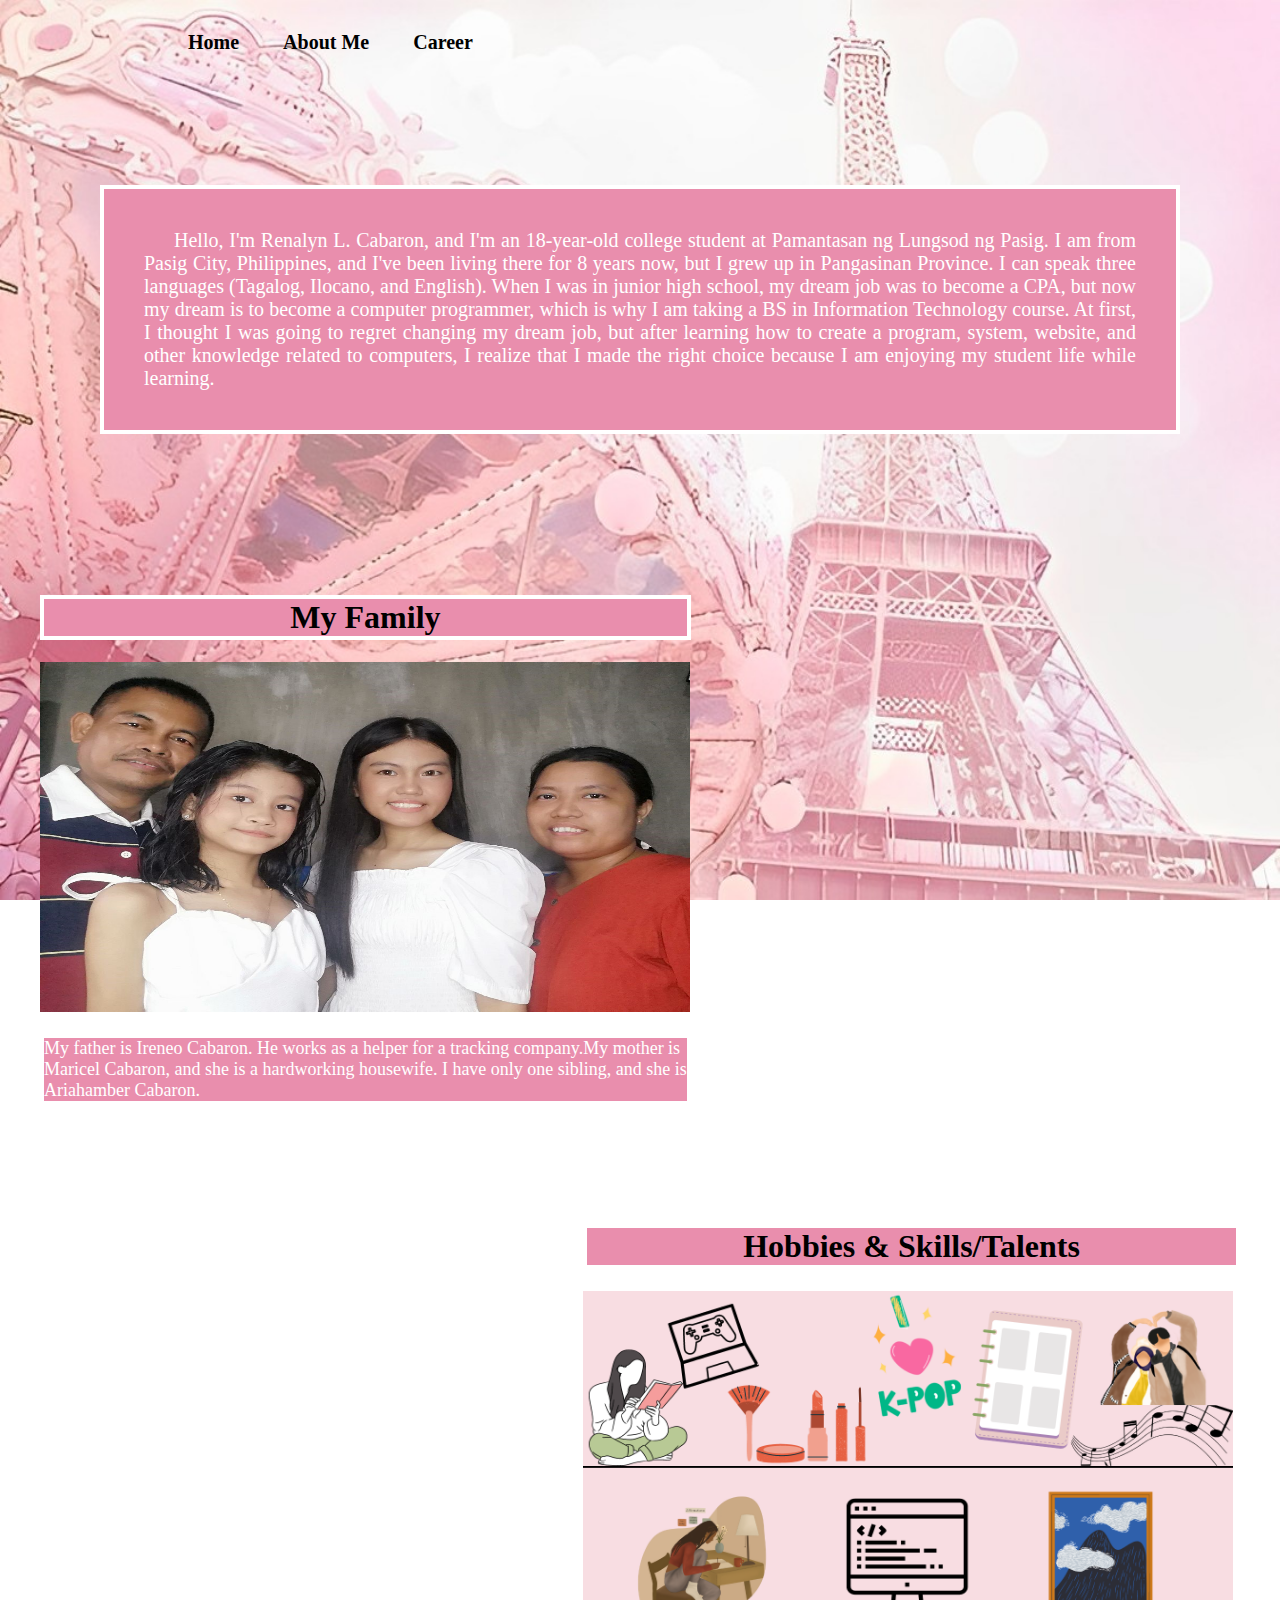
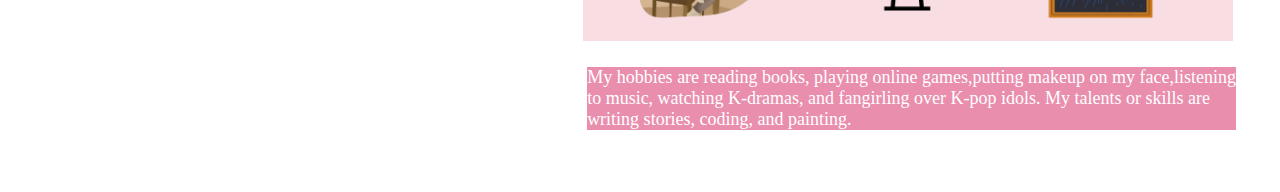
<file: aboutme.html>
<!DOCTYPE html>
<html>
<head>
<style type="text/css">
body{
	margin: 0;
	padding: 0;
	box-sizing: border-box;
	background-image: url('Pink.jpg');
	background-repeat: no-repeat;
	background-attachment: fixed;
	background-size:100% 100% ;
}

li, a {
	font-family: "Andika";
	font-weight: 500;
	font-size: 20px;
	color: #000000;
	text-decoration: none;
}

header{
	display: flex;
	justify-content: space-between;
	align-items: center;
	padding: 15px 10%;	
}

.navlinks{
	list-style: none;

}

.navlinks li{
	display: inline-block;
	padding: 0px 20px;
}

.navlinks li a{
	transition: all 1s ease 0s;
}

.navlinks li a:hover{
	color: #E98EAD;
}

.aboutme p {
	padding: 40px;
	margin: 100px 100px 100px 100px;
	border: 4px solid #fff;
    background:#E98EAD;
    background-size: cover;
    background-repeat: no-repeat;
	color: #FFF;
	text-indent: 30px;
	text-align: justify;
	font-size: 20px;
}

.aboutfam {
	padding-left: 50px;
	margin: 30px;
	padding: 10px;
	float: left;

}

.aboutfam h1, p{
	text-align: center;
	border: 4px solid #fff;
	background:#E98EAD;
}

.aboutfam p {
	text-align: justify;
	font-size: 18px;
	color: #FFF;	
}

.abouthobbies-skills {
	margin: 30px;
	padding: 10px;
	float: right;
}

.abouthobbies-skills h1, p {
    text-align: center;
	border: 4px solid #fff;
	background:#E98EAD;
}

.abouthobbies-skills p {
	text-align: justify;
	font-size: 18px;
	color: #FFF;
}
</style>
</head>
<body>
	<header>
     	<nav>
     		<ul class="navlinks">
     			<li><a href="index.html"><b>Home</b></a></li>
     			<li><a href="aboutme.html"><b>About Me</b></a></li>	
                <li><a href="career.html"><b>Career</b></a></li>
     		</ul>		
    	</nav>
    </header>
     <div class="aboutme">
   		<p>Hello, I'm Renalyn L. Cabaron, and I'm an 18-year-old college student at Pamantasan ng Lungsod ng Pasig. I am from Pasig City, Philippines, and I've been living there for 8 years now, but I grew up in Pangasinan Province. I can speak three languages (Tagalog, Ilocano, and English). When I was in junior high school, my dream job was to become a CPA, but now my dream is to become a computer programmer, which is why I am taking a BS in Information Technology course. At first, I thought I was going to regret changing my dream job, but after learning how to create a program, system, website, and other knowledge related to computers, I realize that I made the right choice because I am enjoying my student life while learning.</p>
   </div>

   <div class="aboutfam">
   	<h1>My Family</h1>
   	<img src="familypic.jpg" width="650" height="350">   	
   		<p>My father is Ireneo Cabaron. He works as a helper for a tracking company.My mother is<br> Maricel Cabaron, and she is a hardworking housewife. I have only one sibling, and she is<br> Ariahamber Cabaron.</p>
   </div>

   <div class="abouthobbies-skills">
   	<h1>Hobbies & Skills/Talents</h1>
   	<img src="leftimage.png" width="650" height="350">
    	<p>My hobbies are reading books, playing online games,putting makeup on my face,listening<br> to music, watching K-dramas, and fangirling over K-pop idols.  My talents or skills are<br> writing stories, coding, and painting.</p>
   	</div>
</body>
</html>
</file>
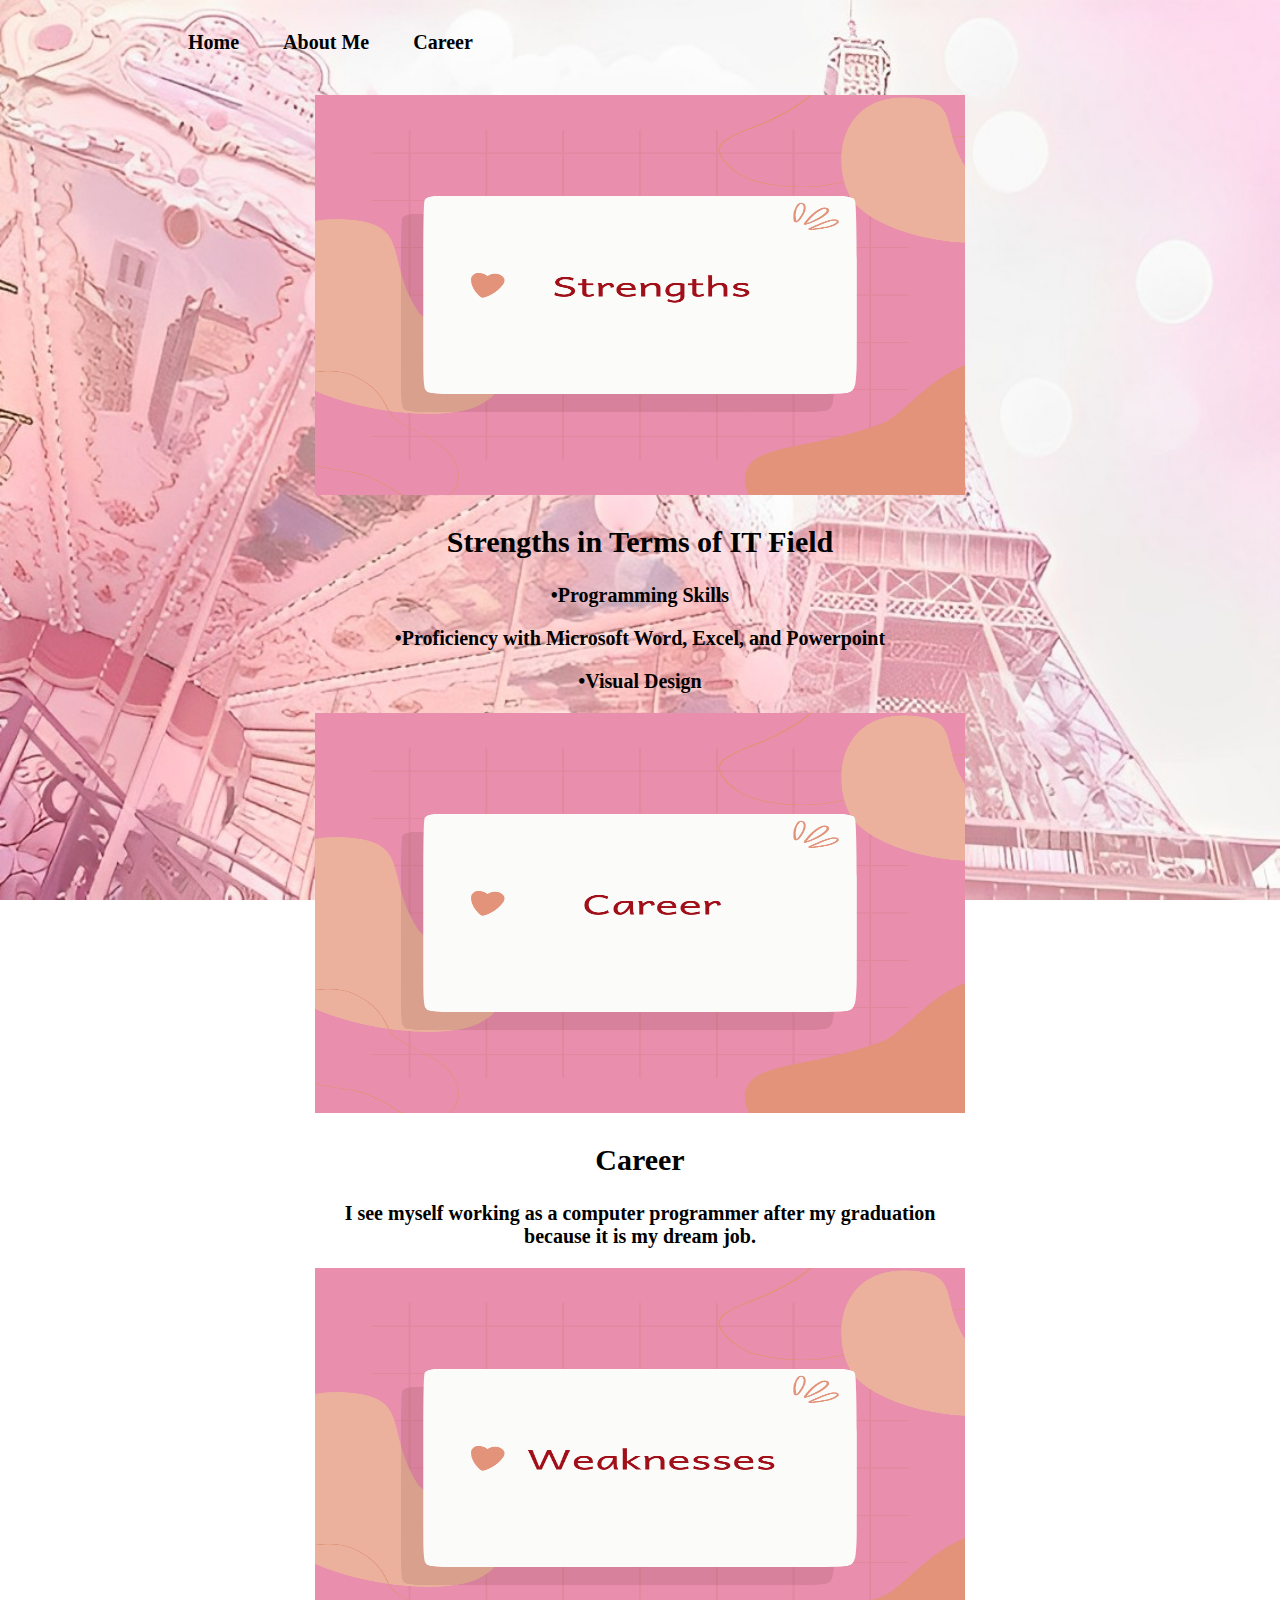
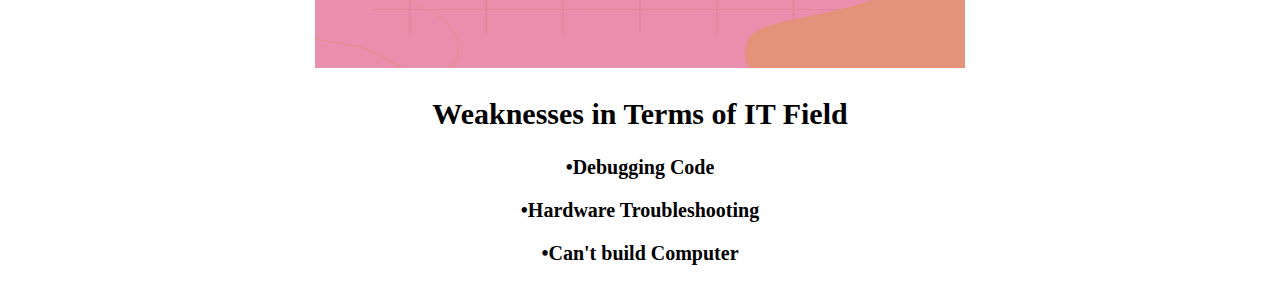
<file: career.html>
<!DOCTYPE html>
<html>
<head>
<style type="text/css">
body{
	margin: 0;
	padding: 0;
	box-sizing: border-box;
	background-image: url('Pink.jpg');
	background-repeat: no-repeat;
	background-attachment: fixed;
	background-size:100% 100% ;
}

li, a {
	font-family: "Andika";
	font-weight: 500;
	font-size: 20px;
	color: #000000;
	text-decoration: none;
}

header{
	display: flex;
	justify-content: space-between;
	align-items: center;
	padding: 15px 10%;	
}

.navlinks{
	list-style: none;

}

.navlinks li{
	display: inline-block;
	padding: 0px 20px;
}

.navlinks li a{
	transition: all 1s ease 0s;
}

.navlinks li a:hover{
	color: #E98EAD;
}

.container {
	margin-top: 10px;
}
.careerpage {
	font-size: 20px;
	text-align: center;
	color: #000000;
}



</style>
</head>
<body>
	<body>
	<header>
     	<nav>
     		<ul class="navlinks">
     			<li><a href="index.html"><b>Home</b></a></li>
     			<li><a href="aboutme.html"><b>About Me</b></a></li>	
                    <li><a href="career.html"><b>Career</b></a></li>
     		</ul>
     	</nav>
     </header>
    
    <div class="container">
    <div class="careerpage">
     			<img src="first.png" width="650" height="400">
     			<div class="image-text">
     				<h2>Strengths in Terms of IT Field</h2>
     				<p><b>•Programming Skills</b></p>
     				<p><b>•Proficiency with Microsoft Word, Excel, and Powerpoint</b></p>
     				<p><b>•Visual Design</b></p>
     			</div>
     		</div>   
            <div class="careerpage">
     			<img src="second.png" width="650" height="400">
     			<div class="image-text">
     				<h2>Career</h2>
     				<p><b>I see myself working as a computer programmer after my graduation <br>because it is my dream job.</b></p>
     			</div>	
     		</div>
         	<div class="careerpage">
     			<img src="third.png" width="650" height="400">
     			<div class="image-text">
     				<h2>Weaknesses in Terms of IT Field</h2>
     				<p><b>•Debugging Code</b></p>
     				<p><b>•Hardware Troubleshooting</b></p>
     				<p><b>•Can't build Computer</b></p>
     			</div>	
            </div>
        </div>
</body>
</html>
</file>
